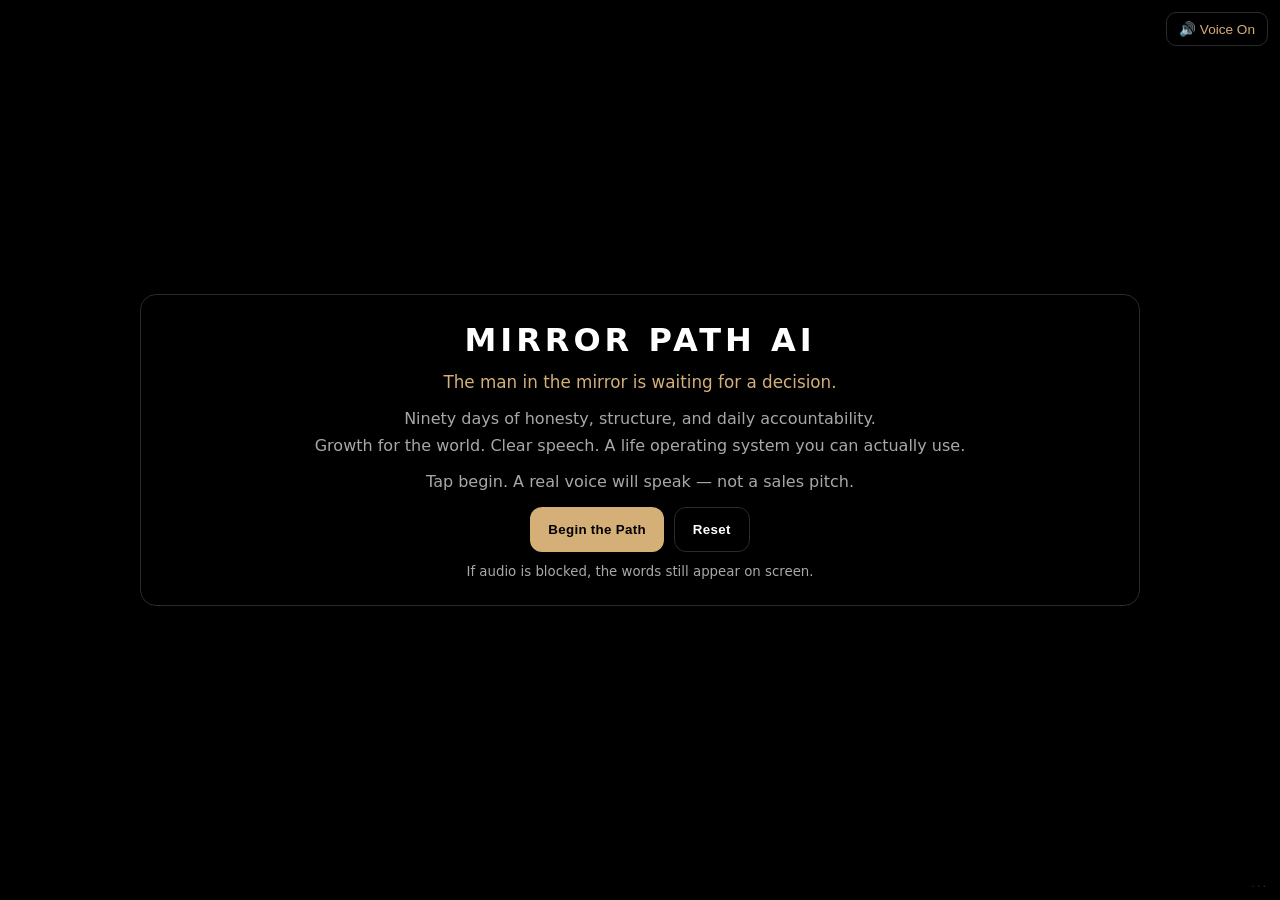
<file: index.html>
<!DOCTYPE html>
<html lang="en">
<head>
<meta charset="UTF-8" />
<title>Mirror Path AI — The Man in the Mirror</title>
<meta name="viewport" content="width=device-width, initial-scale=1.0" />
<meta name="description" content="Mirror Path AI — a 90-day path of honesty, discipline, and daily accountability. Clear speech. Real structure. Fair pricing." />
<style>
:root{
  --bg:#000; --panel:#0b0b0b; --panel2:#141414; --border:#2a2a2a;
  --text:#fff; --muted:#a8a8a8; --accent:#fff; --gold:#d4af77; --danger:#ff4d4d;
}
*{box-sizing:border-box}
body{margin:0;background:var(--bg);color:var(--text);font-family:Segoe UI,system-ui,-apple-system,Arial,sans-serif;overflow:hidden}
.hidden{display:none !important}
.screen{min-height:100vh;display:flex;align-items:center;justify-content:center;padding:24px}
.card{
  max-width:1000px;width:100%;background:rgba(0,0,0,.82);border:1px solid var(--border);
  border-radius:16px;padding:26px 22px;box-shadow:0 18px 70px rgba(0,0,0,.55)
}
h1,h2,h3{margin:0 0 10px 0}
p{margin:0 0 10px 0;color:var(--muted);line-height:1.65}
small{color:var(--muted)}
hr{border:none;border-top:1px solid var(--border);margin:16px 0}
.btn{
  appearance:none;border:none;border-radius:12px;padding:14px 18px;font-weight:900;
  letter-spacing:.3px;cursor:pointer;background:var(--accent);color:#000
}
.btn:active{transform:translateY(1px)}
.btn.secondary{background:transparent;color:var(--accent);border:1px solid var(--border)}
.btn.gold{background:var(--gold);color:#000}
.btnRow{display:flex;flex-wrap:wrap;gap:10px;margin-top:12px}
@media(max-width:560px){.btnRow .btn{width:100%}}
input,textarea,select{
  width:100%;background:#050505;border:1px solid var(--border);border-radius:12px;
  padding:11px 12px;margin:8px 0;color:var(--text);font-size:.96rem
}
textarea{background:var(--panel2);min-height:100px;resize:vertical}
.grid2{display:grid;grid-template-columns:1fr 1fr;gap:12px}
@media(max-width:780px){.grid2{grid-template-columns:1fr}}
.notice{
  background:rgba(255,255,255,0.04);border:1px solid var(--border);border-radius:14px;
  padding:14px;color:var(--muted);white-space:pre-line;line-height:1.7
}
.badge{
  display:inline-block;border-radius:999px;border:1px solid var(--border);
  padding:6px 10px;font-size:.85rem;color:var(--muted)
}
.danger{color:var(--danger);font-weight:900}
.gold{color:var(--gold)}
#introText{margin-top:14px;white-space:pre-line;min-height:240px;font-size:1.08rem;line-height:1.75}
.q-block{margin:18px 0;padding-bottom:8px;border-bottom:1px solid rgba(255,255,255,.06)}
.q-label{font-weight:800;color:var(--text);margin-bottom:4px}
.q-help{font-size:.9rem;color:var(--muted);margin-bottom:6px;line-height:1.5}
.tier-grid{display:grid;grid-template-columns:repeat(3,1fr);gap:12px;margin-top:14px}
@media(max-width:900px){.tier-grid{grid-template-columns:1fr}}
.tier{
  border:1px solid var(--border);border-radius:14px;padding:16px;background:rgba(255,255,255,.02)
}
.tier.featured{border-color:var(--gold);box-shadow:0 0 0 1px rgba(212,175,119,.25)}
.tier h3{color:var(--text)}
.tier .price{font-size:1.6rem;font-weight:900;color:var(--gold);margin:8px 0}
.tier ul{margin:8px 0 0 18px;color:var(--muted);padding:0;font-size:.9rem;line-height:1.5}
#mainApp{display:flex;height:100vh;overflow:hidden}
nav{
  width:270px;height:100vh;position:fixed;padding:22px 16px;border-right:1px solid var(--border);
  background:rgba(0,0,0,.88);backdrop-filter:blur(10px);overflow:auto
}
.logo{font-weight:900;letter-spacing:3px;text-transform:uppercase;margin-bottom:8px;font-size:1.02rem}
.logo-sub{font-size:.75rem;color:var(--muted);margin-bottom:16px;line-height:1.4}
nav ul{list-style:none;margin:0;padding:0}
nav li{
  padding:11px 10px;border-radius:12px;cursor:pointer;color:var(--muted);transition:.2s;font-size:.95rem
}
nav li:hover{background:rgba(255,255,255,0.04);color:var(--text)}
nav li.active{background:rgba(255,255,255,0.08);color:var(--text)}
nav .group{font-size:.7rem;letter-spacing:1.5px;text-transform:uppercase;color:#555;margin:14px 4px 6px}
main{margin-left:270px;width:calc(100% - 270px);height:100vh;overflow:auto;padding:22px 18px}
.section{display:none;max-width:1050px;margin:0 auto}
.section.active{display:block}
.panel{
  background:rgba(0,0,0,.6);border:1px solid var(--border);border-radius:16px;padding:18px
}
.quote{font-style:italic;color:var(--muted);margin:10px 0}
.path-grid{display:grid;grid-template-columns:repeat(10,1fr);gap:7px;margin-top:14px}
@media(max-width:900px){.path-grid{grid-template-columns:repeat(7,1fr)}}
@media(max-width:520px){.path-grid{grid-template-columns:repeat(5,1fr)}}
.day{
  aspect-ratio:1;border-radius:10px;border:1px solid var(--border);display:flex;align-items:center;
  justify-content:center;cursor:pointer;font-size:.8rem;background:rgba(255,255,255,0.02)
}
.day.done{background:var(--accent);color:#000;border-color:var(--accent)}
.path-cards{display:grid;grid-template-columns:repeat(2,1fr);gap:12px}
@media(max-width:780px){.path-cards{grid-template-columns:1fr}}
.path-card{border:1px solid var(--border);border-radius:14px;padding:16px;background:rgba(255,255,255,.03);cursor:pointer}
.path-card:hover{border-color:#555}
.path-card h3{margin:0 0 6px;color:var(--gold)}
.modalBack{
  position:fixed;inset:0;background:rgba(0,0,0,.78);display:flex;align-items:center;justify-content:center;
  padding:18px;z-index:50;overflow:auto
}
.modal{
  max-width:920px;width:100%;background:#050505;border-radius:16px;border:1px solid var(--border);
  padding:20px;max-height:85vh;overflow:auto
}
.modal p{white-space:pre-line}
.apex-badge{
  display:none;margin-top:12px;font-size:.72rem;letter-spacing:1.5px;text-transform:uppercase;
  color:var(--muted);border:1px solid var(--border);border-radius:8px;padding:6px 8px;cursor:pointer;text-align:center
}
.apex-badge.visible{display:block}
.apex-badge:hover,.apex-badge.active{color:var(--text);border-color:#555}
.apex-row{
  display:grid;grid-template-columns:1fr auto;gap:10px;align-items:start;padding:12px;
  border:1px solid var(--border);border-radius:12px;margin-bottom:8px;background:rgba(255,255,255,0.02)
}
.apex-meta{font-size:.85rem;color:var(--muted)}
.apex-tabs{display:flex;flex-wrap:wrap;gap:8px;margin:12px 0}
.apex-tabs button{
  background:transparent;color:var(--muted);border:1px solid var(--border);border-radius:999px;
  padding:8px 12px;cursor:pointer;font-weight:700;font-size:.85rem
}
.apex-tabs button.active{background:var(--accent);color:#000;border-color:var(--accent)}
.apex-panel{display:none}
.apex-panel.active{display:block}
.owner-hint{position:fixed;bottom:10px;right:12px;font-size:.7rem;color:#333;cursor:pointer;z-index:40;letter-spacing:2px}
.owner-hint:hover{color:#666}
.voice-bar{
  position:fixed;top:12px;right:12px;z-index:60;display:flex;gap:8px;align-items:center
}
.voice-bar button{
  background:rgba(0,0,0,.7);color:var(--gold);border:1px solid var(--border);border-radius:10px;
  padding:8px 12px;cursor:pointer;font-size:.85rem
}
@media(max-width:780px){
  #mainApp{flex-direction:column;height:100vh}
  nav{position:relative;width:100%;height:auto;border-right:none;border-bottom:1px solid var(--border)}
  main{margin-left:0;width:100%;height:calc(100vh - 120px)}
}
</style>
</head>
<body>

<div class="voice-bar">
  <button type="button" id="muteBtn" onclick="toggleMute()" title="Voice">🔊 Voice On</button>
</div>

<!-- HERO -->
<div id="hero" class="screen">
  <div class="card" style="text-align:center;">
    <h1 style="letter-spacing:4px;text-transform:uppercase;">Mirror Path AI</h1>
    <p class="gold" style="font-size:1.05rem;margin-top:8px;">The man in the mirror is waiting for a decision.</p>
    <p>Ninety days of honesty, structure, and daily accountability.<br>
    Growth for the world. Clear speech. A life operating system you can actually use.</p>
    <p>Tap begin. A real voice will speak — not a sales pitch.</p>
    <div class="btnRow" style="justify-content:center;">
      <button class="btn gold" id="beginBtn">Begin the Path</button>
      <button class="btn secondary" id="resetBtn">Reset</button>
    </div>
    <small style="display:block;margin-top:12px;">If audio is blocked, the words still appear on screen.</small>
  </div>
</div>

<!-- INTRO -->
<div id="intro" class="screen hidden">
  <div class="card">
    <div style="display:flex;justify-content:space-between;align-items:center;gap:10px;flex-wrap:wrap;">
      <h2 style="margin:0;">The Opening Word</h2>
      <span class="badge" id="stageBadge">Stage: Intro</span>
    </div>
    <p>Listen first. This is the foundation — said plain so anyone can understand.</p>
    <div id="introText" class="notice" style="min-height:260px;"></div>
    <div class="btnRow">
      <button class="btn secondary" onclick="replayIntro()">Replay Voice</button>
      <button class="btn secondary" onclick="skipIntro()">Skip to Questions</button>
      <button class="btn" id="introContinueBtn" onclick="finishIntro()">Continue</button>
    </div>
  </div>
</div>

<!-- QUESTIONS -->
<div id="questions" class="screen hidden">
  <div class="card">
    <div style="display:flex;justify-content:space-between;align-items:center;gap:10px;flex-wrap:wrap;">
      <h2 style="margin:0;">Look in the Mirror</h2>
      <span class="badge">Stage: Questions</span>
    </div>
    <p>Each question is explained. Answer like you would if no one else would ever read it — because the system is built from your truth, not your performance.</p>
    <hr>

    <div class="q-block">
      <div class="q-label">1. Your name</div>
      <div class="q-help">What should the Mirror call you? First name is enough. This is how your daily speeches will address you.</div>
      <input id="name" placeholder="Example: Dustin">
    </div>

    <div class="q-block">
      <div class="q-label">2. Who are you right now — honestly?</div>
      <div class="q-help">Not your resume. Not who you pretend to be on social media. The plain truth of your current season — strengths, mess, and all. Example: “I’m a hard worker who keeps restarting and never finishing.”</div>
      <textarea id="q_now" placeholder="Write the honest version of who you are today..."></textarea>
    </div>

    <div class="q-block">
      <div class="q-label">3. Who must you become in the next 90 days?</div>
      <div class="q-help">This is your “better self” — the polished, disciplined man or woman you are building. Be specific. Example: “A man who wakes on time, keeps his word, trains his body, and leads his house with calm strength.”</div>
      <textarea id="q_want" placeholder="Describe the person you are deciding to become..."></textarea>
    </div>

    <div class="q-block">
      <div class="q-label">4. What has stopped you until now?</div>
      <div class="q-help">Name the real blocker — fear, comfort, chaos, addiction to distraction, no plan, wrong friends, no accountability. If you won’t name it, it will keep running your life.</div>
      <textarea id="q_why" placeholder="What has kept the old version in charge?"></textarea>
    </div>

    <div class="q-block">
      <div class="q-label">5. What is your current life costing you?</div>
      <div class="q-help">Cost can be money, health, respect, peace, family trust, or years. We need the price of staying the same so change feels worth it.</div>
      <textarea id="q_cost" placeholder="What do you keep losing by drifting?"></textarea>
    </div>

    <div class="q-block">
      <div class="q-label">6. One habit to build. One habit to break.</div>
      <div class="q-help">Keep it small and daily. One build + one break beats ten vague goals. Example: “Build: morning journal. Break: late-night scrolling.”</div>
      <textarea id="q_focus" placeholder="Build: ___   Break: ___"></textarea>
    </div>

    <div class="q-block">
      <div class="q-label">7. Readiness (1–10)</div>
      <div class="q-help">1 = curious only. 10 = I will do the work even when I don’t feel like it. Be honest — the system adjusts tone to your readiness.</div>
      <input id="q_ready" type="number" min="1" max="10" placeholder="1–10">
    </div>

    <div class="q-block">
      <div class="q-label">8. Which path matters most right now?</div>
      <div class="q-help">Your Life OS will open around this path first. You can use all paths later.</div>
      <select id="q_path">
        <option value="discipline">Discipline & Focus — structure, habits, finishing</option>
        <option value="body">Body & Health — training, sleep, fuel</option>
        <option value="mind">Mind & Wisdom — learning, journal, clarity</option>
        <option value="faith">Faith & Character — integrity, prayer, purpose</option>
        <option value="recovery">Recovery & Reset — clean breaks, accountability</option>
        <option value="family">Family & Leadership — home, presence, example</option>
      </select>
    </div>

    <div class="btnRow">
      <button class="btn secondary" onclick="resetAll()">Reset</button>
      <button class="btn gold" onclick="saveQuestions()">Build My Mirror Speech</button>
    </div>
  </div>
</div>

<!-- PERSONAL SPEECH -->
<div id="personal" class="screen hidden">
  <div class="card">
    <div style="display:flex;justify-content:space-between;align-items:center;gap:10px;flex-wrap:wrap;">
      <h2 style="margin:0;">Your Mirror Speaks</h2>
      <span class="badge">Stage: Tailored Word</span>
    </div>
    <p>This speech was built from your answers. This is the polished voice of the person you said you must become.</p>
    <div id="personalSpeech" class="notice" style="min-height:220px;"></div>
    <div class="btnRow">
      <button class="btn secondary" onclick="replayPersonal()">Replay Voice</button>
      <button class="btn secondary" onclick="showQuestions()">Edit Answers</button>
      <button class="btn gold" onclick="goToTiers()">Continue to Access</button>
    </div>
  </div>
</div>

<!-- TIERS / STRIPE -->
<div id="tiers" class="screen hidden">
  <div class="card">
    <h2>Choose Your Access</h2>
    <p>Fair pricing. No gimmicks. The $1 seal proves intent. The Path unlocks your full Life OS dashboard — journal, paths, 90-day map — without owner/admin tools.</p>

    <div class="tier-grid">
      <div class="tier">
        <h3>Seal of Intent</h3>
        <div class="price">$1</div>
        <p>One-time. Prove the decision is real.</p>
        <ul>
          <li>90-day contract</li>
          <li>Today journal (morning + evening)</li>
          <li>Path grid</li>
          <li>Your personalized speech saved</li>
        </ul>
        <div class="btnRow">
          <a class="btn" id="stripeSeal" target="_blank" rel="noopener" href="#">Pay $1 Seal</a>
          <button class="btn secondary" onclick="confirmPaid('seal')">I paid $1</button>
        </div>
      </div>

      <div class="tier featured">
        <h3>Mirror Path</h3>
        <div class="price">$9<span style="font-size:.9rem;color:var(--muted)">/mo</span></div>
        <p>Full Life OS for daily builders. Fair and light.</p>
        <ul>
          <li>Everything in Seal</li>
          <li>All Path rooms (Body, Mind, Faith, Recovery, Family)</li>
          <li>AI-style daily brief from your answers</li>
          <li>Quest map + weekly review</li>
        </ul>
        <div class="btnRow">
          <a class="btn gold" id="stripePath" target="_blank" rel="noopener" href="#">Start $9/mo</a>
          <button class="btn secondary" onclick="confirmPaid('path')">I subscribed</button>
        </div>
      </div>

      <div class="tier">
        <h3>Forge</h3>
        <div class="price">$19<span style="font-size:.9rem;color:var(--muted)">/mo</span></div>
        <p>For those who want maximum structure and voice.</p>
        <ul>
          <li>Everything in Path</li>
          <li>Deeper voice briefs (morning + night)</li>
          <li>Priority path coaching prompts</li>
          <li>Export your year of journals</li>
        </ul>
        <div class="btnRow">
          <a class="btn" id="stripeForge" target="_blank" rel="noopener" href="#">Start $19/mo</a>
          <button class="btn secondary" onclick="confirmPaid('forge')">I subscribed</button>
        </div>
      </div>
    </div>

    <div class="notice" style="margin-top:16px;">
      After Stripe, return to this site. If the page doesn’t unlock automatically, tap “I paid” on your tier.
      Success return URL to set in Stripe: <b>https://mirrorpathai.com/?paid=1</b>
    </div>
    <div class="btnRow">
      <button class="btn secondary" onclick="showPersonal()">Back to Speech</button>
    </div>
  </div>
</div>

<!-- CONTRACT (after pay or with seal) -->
<div id="contract" class="screen hidden">
  <div class="card">
    <div style="display:flex;justify-content:space-between;align-items:center;gap:10px;flex-wrap:wrap;">
      <div>
        <h2 style="margin:0;">The 90-Day Contract</h2>
        <p>Not a loophole. A promise with your name on it.</p>
      </div>
      <span class="badge" id="contractStatus">Status: Not Signed</span>
    </div>
    <div class="notice" style="margin-top:10px;">
      You are putting your name on a standard. Comfort can leave. Change stays.
    </div>
    <hr>
    <div class="grid2">
      <div>
        <small>Definite Purpose (one clear sentence)</small>
        <input id="c_purpose" placeholder="I will become disciplined and rebuild my life with purpose.">
      </div>
      <div>
        <small>Primary Target by Day 90</small>
        <input id="c_target" placeholder="90 days of executed discipline, journal, and finished work.">
      </div>
    </div>
    <small>Non-negotiable daily actions</small>
    <textarea id="c_actions" placeholder="Fixed wake time, training, reading, journal, no drift."></textarea>
    <div class="grid2">
      <div>
        <small>What you refuse to do anymore</small>
        <input id="c_refuse" placeholder="Drift, blame, lying to yourself, hiding.">
      </div>
      <div>
        <small>Consequence if you break this contract</small>
        <input id="c_consequence" placeholder="Restart Day 1 and write the honest reason.">
      </div>
    </div>
    <small>Signature (full name)</small>
    <input id="c_signature" placeholder="Type your full name to sign.">
    <label style="display:flex;align-items:center;gap:10px;margin-top:8px;">
      <input id="c_ack" type="checkbox" style="width:auto;margin:0;">
      <small>I understand this is a real commitment to myself and my path.</small>
    </label>
    <div class="btnRow">
      <button class="btn secondary" onclick="showTiers()">Back</button>
      <button class="btn gold" onclick="signContract()">Sign & Enter Dashboard</button>
    </div>
  </div>
</div>

<!-- MAIN APP / LIFE OS DASHBOARD -->
<div id="mainApp" class="hidden">
  <nav>
    <div class="logo" id="logoTap">Mirror Path</div>
    <div class="logo-sub" id="navUserLine">Your Life OS</div>
    <div class="group">Home</div>
    <ul>
      <li class="active" data-section="dashboard" onclick="showSection('dashboard', event)">Dashboard</li>
      <li data-section="today" onclick="showSection('today', event)">Today · Journal</li>
      <li data-section="brief" onclick="showSection('brief', event)">Daily Brief</li>
    </ul>
    <div class="group">Paths</div>
    <ul>
      <li data-section="paths" onclick="showSection('paths', event)">All Paths</li>
      <li data-section="pathwork" onclick="showSection('pathwork', event)">Active Path Work</li>
      <li data-section="map90" onclick="showSection('map90', event)">90-Day Map</li>
    </ul>
    <div class="group">Identity</div>
    <ul>
      <li data-section="profile" onclick="showSection('profile', event)">Contract & Blueprint</li>
      <li data-section="speechroom" onclick="showSection('speechroom', event)">Mirror Speech</li>
    </ul>
    <div id="apexNavBadge" class="apex-badge" onclick="showSection('apex', event); markApexNavActive();">Apex · My Use</div>
  </nav>

  <main>
    <!-- DASHBOARD -->
    <div id="dashboard" class="section active">
      <div class="panel">
        <h1 id="dashHello">Welcome</h1>
        <p id="dashSub">Your path is live. Start with the brief, then journal.</p>
        <div class="notice" id="dashBrief" style="margin:14px 0;"></div>
        <div class="btnRow">
          <button class="btn gold" onclick="showSection('brief')">Hear Daily Brief</button>
          <button class="btn" onclick="showSection('today')">Open Journal</button>
          <button class="btn secondary" onclick="showSection('pathwork')">Work My Path</button>
        </div>
        <hr>
        <div class="path-cards" id="dashPathCards"></div>
      </div>
    </div>

    <!-- TODAY JOURNAL -->
    <div id="today" class="section">
      <div class="panel">
        <h1 id="dayHeader">Day 1 of 90</h1>
        <div id="dailyQuote" class="quote"></div>
        <h3>Morning Reflection</h3>
        <p>Read the mirror word, then write what you will build today.</p>
        <div id="morningMirror" class="notice"></div>
        <textarea id="morningIntent" placeholder="What kind of person will you be today?"></textarea>
        <textarea id="morningAction" placeholder="One discipline you will not break today"></textarea>
        <textarea id="morningGratitude" placeholder="Three things you are grateful for"></textarea>
        <div class="btnRow">
          <button class="btn" onclick="saveMorning()">Save Morning</button>
          <button class="btn secondary" onclick="speakMorning()">Play Morning Voice</button>
        </div>
        <hr>
        <h3>Evening Reflection</h3>
        <p>Face the truth. Correct tomorrow.</p>
        <textarea id="eveningTruth" placeholder="Did you live aligned with your purpose?"></textarea>
        <textarea id="eveningLesson" placeholder="What did today teach you?"></textarea>
        <textarea id="eveningCorrection" placeholder="What will you correct tomorrow?"></textarea>
        <div class="btnRow">
          <button class="btn" onclick="saveEvening()">Save Evening</button>
          <button class="btn secondary" onclick="speakEvening()">Play Evening Voice</button>
        </div>
        <div id="eveningMirror" class="notice" style="margin-top:14px;"></div>
      </div>
    </div>

    <!-- DAILY BRIEF -->
    <div id="brief" class="section">
      <div class="panel">
        <h1>Daily Brief</h1>
        <p>Spoken like your better self — firm, clear, never robotic noise.</p>
        <div id="briefText" class="notice" style="min-height:180px;"></div>
        <div class="btnRow">
          <button class="btn gold" onclick="playBrief()">Play Brief</button>
          <button class="btn secondary" onclick="rebuildBrief()">Rebuild from My Answers</button>
        </div>
      </div>
    </div>

    <!-- ALL PATHS -->
    <div id="paths" class="section">
      <div class="panel">
        <h1>Life OS Paths</h1>
        <p>Full platform paths for your growth. Owner promotion tools stay off this list.</p>
        <div class="path-cards" id="allPathCards"></div>
      </div>
    </div>

    <!-- ACTIVE PATH WORK -->
    <div id="pathwork" class="section">
      <div class="panel">
        <h1 id="pathWorkTitle">Active Path</h1>
        <p id="pathWorkHelp"></p>
        <div id="pathWorkPrompt" class="notice" style="margin:12px 0;"></div>
        <textarea id="pathWorkLog" placeholder="Write today’s path work here..."></textarea>
        <div class="btnRow">
          <button class="btn" onclick="savePathWork()">Save Path Work</button>
          <button class="btn secondary" onclick="speakPathPrompt()">Play Path Voice</button>
        </div>
        <div id="pathWorkHistory" style="margin-top:14px;"></div>
      </div>
    </div>

    <!-- 90 DAY MAP -->
    <div id="map90" class="section">
      <div class="panel">
        <h1>The 90-Day Map</h1>
        <p>Days mark complete when evening reflection is saved.</p>
        <div id="pathGrid" class="path-grid"></div>
      </div>
    </div>

    <!-- PROFILE -->
    <div id="profile" class="section">
      <div class="panel">
        <h1>Contract & Blueprint</h1>
        <pre id="profileSummary" class="notice" style="white-space:pre-wrap;"></pre>
        <div class="btnRow">
          <button class="btn secondary" onclick="resetAll()">Reset this device</button>
        </div>
      </div>
    </div>

    <!-- SPEECH ROOM -->
    <div id="speechroom" class="section">
      <div class="panel">
        <h1>Mirror Speech Room</h1>
        <p>Your opening word and tailored identity speech — replay anytime.</p>
        <h3>Opening</h3>
        <div class="notice" id="speechroomIntro"></div>
        <div class="btnRow"><button class="btn secondary" onclick="replayIntroFromApp()">Play Opening</button></div>
        <h3 style="margin-top:16px;">Your Tailored Word</h3>
        <div class="notice" id="speechroomPersonal"></div>
        <div class="btnRow"><button class="btn gold" onclick="replayPersonalFromApp()">Play My Speech</button></div>
      </div>
    </div>

    <!-- APEX -->
    <div id="apex" class="section">
      <div class="panel">
        <h1>Apex · My Use</h1>
        <p>Owner only. Leads · Opportunity · Money · Sale · Scale. Not part of the public Life OS.</p>
        <div class="apex-tabs" id="apexTabs">
          <button type="button" class="active" onclick="showApexPanel('leads', this)">Leads</button>
          <button type="button" onclick="showApexPanel('opportunities', this)">Opportunities</button>
          <button type="button" onclick="showApexPanel('money', this)">Money</button>
          <button type="button" onclick="showApexPanel('sales', this)">Sales</button>
          <button type="button" onclick="showApexPanel('scale', this)">Scale</button>
        </div>
        <div id="apex-leads" class="apex-panel active">
          <div class="grid2">
            <input id="apex_lead_name" placeholder="Lead name">
            <input id="apex_lead_source" placeholder="Source">
          </div>
          <textarea id="apex_lead_notes" placeholder="Notes"></textarea>
          <div class="btnRow"><button class="btn" onclick="apexAdd('leads')">Add Lead</button></div>
          <div id="apex_list_leads" style="margin-top:14px;"></div>
        </div>
        <div id="apex-opportunities" class="apex-panel">
          <div class="grid2">
            <input id="apex_opp_title" placeholder="Opportunity">
            <input id="apex_opp_value" type="number" placeholder="Value $">
          </div>
          <input id="apex_opp_stage" placeholder="Stage">
          <textarea id="apex_opp_notes" placeholder="Notes"></textarea>
          <div class="btnRow"><button class="btn" onclick="apexAdd('opportunities')">Add Opportunity</button></div>
          <div id="apex_list_opportunities" style="margin-top:14px;"></div>
        </div>
        <div id="apex-money" class="apex-panel">
          <div class="grid2">
            <input id="apex_money_title" placeholder="Title">
            <input id="apex_money_amount" type="number" placeholder="Amount $">
          </div>
          <input id="apex_money_type" placeholder="income / expense">
          <textarea id="apex_money_notes" placeholder="Notes"></textarea>
          <div class="btnRow"><button class="btn" onclick="apexAdd('money')">Add Money Item</button></div>
          <div id="apex_list_money" style="margin-top:14px;"></div>
        </div>
        <div id="apex-sales" class="apex-panel">
          <div class="grid2">
            <input id="apex_sale_title" placeholder="Sale">
            <input id="apex_sale_amount" type="number" placeholder="Amount $">
          </div>
          <input id="apex_sale_status" placeholder="Status">
          <textarea id="apex_sale_notes" placeholder="Notes"></textarea>
          <div class="btnRow"><button class="btn" onclick="apexAdd('sales')">Add Sale</button></div>
          <div id="apex_list_sales" style="margin-top:14px;"></div>
        </div>
        <div id="apex-scale" class="apex-panel">
          <input id="apex_scale_title" placeholder="Scale move">
          <input id="apex_scale_status" placeholder="Status">
          <textarea id="apex_scale_notes" placeholder="Plan"></textarea>
          <div class="btnRow"><button class="btn" onclick="apexAdd('scale')">Add Scale Item</button></div>
          <div id="apex_list_scale" style="margin-top:14px;"></div>
        </div>
        <div class="btnRow" style="margin-top:18px;">
          <button class="btn secondary" onclick="apexLock()">Lock Apex</button>
          <button class="btn secondary" onclick="apexExport()">Export JSON</button>
        </div>
      </div>
    </div>
  </main>
</div>

<div class="owner-hint" id="ownerHint" title="Owner">...</div>

<div id="apexGate" class="modalBack hidden">
  <div class="modal">
    <h2>Apex · Owner Unlock</h2>
    <p>Leads, opportunity, money, sale, scale — owner only.</p>
    <input id="apexPinInput" type="password" placeholder="Owner PIN">
    <div class="btnRow">
      <button class="btn" onclick="apexTryUnlock()">Unlock</button>
      <button class="btn secondary" onclick="closeApexGate()">Cancel</button>
    </div>
    <p id="apexGateMsg" class="danger" style="margin-top:10px;"></p>
  </div>
</div>

<div id="paidModal" class="modalBack hidden">
  <div class="modal">
    <h2>You’re in.</h2>
    <p id="paidSpeech"></p>
    <div class="btnRow">
      <button class="btn gold" onclick="enterContractOrApp()">Continue</button>
      <button class="btn secondary" onclick="closePaidModal()">Close</button>
    </div>
  </div>
</div>

<script>
/* =========================
   CONFIG — cheap & clear
   Paste real Stripe Payment Links when ready.
   Seal uses your existing $1 link.
========================= */
const STRIPE = {
  seal:  "https://buy.stripe.com/bJebJ1dTlfnvdCn4aZbV600", // $1 existing
  path:  "https://buy.stripe.com/bJebJ1dTlfnvdCn4aZbV600", // TODO: replace with $9/mo Payment Link
  forge: "https://buy.stripe.com/bJebJ1dTlfnvdCn4aZbV600"  // TODO: replace with $19/mo Payment Link
};
const STORAGE_KEY = "mirrorpath_ai_v3";
const APEX_PIN = "apexpath";
const APEX_STORAGE_KEY = "mirrorpath_apex_v1";
const APEX_SESSION_KEY = "mirrorpath_apex_unlocked";

const PATHS = {
  discipline: {
    title: "Discipline & Focus",
    blurb: "Structure, habits, finishing what you start.",
    prompt: "Where will you refuse to drift today — and what finished work proves it?"
  },
  body: {
    title: "Body & Health",
    blurb: "Training, sleep, fuel, recovery.",
    prompt: "What will you do for your body today that the weak version would skip?"
  },
  mind: {
    title: "Mind & Wisdom",
    blurb: "Learning, journal, clear thinking.",
    prompt: "What idea will you feed your mind today — and what noise will you cut?"
  },
  faith: {
    title: "Faith & Character",
    blurb: "Integrity, prayer, purpose larger than self.",
    prompt: "How will you act with integrity today when no one is watching?"
  },
  recovery: {
    title: "Recovery & Reset",
    blurb: "Clean breaks, honest accountability.",
    prompt: "What trigger will you refuse today, and who holds you to it?"
  },
  family: {
    title: "Family & Leadership",
    blurb: "Presence, example, calm strength at home.",
    prompt: "How will the people closest to you feel your leadership today?"
  }
};

const $ = id => document.getElementById(id);
const val = id => (($(id)?.value || "").trim());

function getState(){
  try{ const raw = localStorage.getItem(STORAGE_KEY); return raw ? JSON.parse(raw) : null; }
  catch(e){ return null; }
}
function setState(st){ localStorage.setItem(STORAGE_KEY, JSON.stringify(st)); }
function resetAll(){
  localStorage.removeItem(STORAGE_KEY);
  window.location.href = window.location.pathname;
}

/* =========================
   NARRATOR — strong, polished, human
   Free browser voice; paced like a man who means it.
========================= */
let MIRROR_VOICE = null;
let VOICE_MUTED = false;
let speakToken = 0;

function loadMirrorVoice(){
  const voices = window.speechSynthesis.getVoices() || [];
  if(!voices.length) return;
  const prefer = [
    /microsoft (guy|david|mark|james|ryan)/i,
    /google us english/i,
    /daniel/i,
    /alex/i,
    /david/i,
    /george/i,
    /male/i
  ];
  for(const re of prefer){
    const hit = voices.find(v => re.test(v.name) && (!v.lang || v.lang.startsWith("en")));
    if(hit){ MIRROR_VOICE = hit; return; }
  }
  MIRROR_VOICE =
    voices.find(v => v.lang && v.lang.startsWith("en-US")) ||
    voices.find(v => v.lang && v.lang.startsWith("en")) ||
    voices[0];
}
window.speechSynthesis.onvoiceschanged = loadMirrorVoice;
loadMirrorVoice();

function toggleMute(){
  VOICE_MUTED = !VOICE_MUTED;
  if(VOICE_MUTED) window.speechSynthesis.cancel();
  $("muteBtn").textContent = VOICE_MUTED ? "🔇 Voice Off" : "🔊 Voice On";
}

/** Split into breath-sized lines for clear dictation */
function chunkSpeech(text){
  return String(text || "")
    .replace(/\s+/g, " ")
    .split(/(?<=[.!?])\s+/)
    .map(s => s.trim())
    .filter(Boolean);
}

/**
 * Speak like a polished man of power:
 * slightly slow, steady pitch, pause between sentences.
 */
function speak(text, opts = {}){
  try{
    if(VOICE_MUTED || !text) return Promise.resolve();
    if(!MIRROR_VOICE) loadMirrorVoice();
    window.speechSynthesis.cancel();
    const myToken = ++speakToken;
    const parts = chunkSpeech(text);
    const rate = opts.rate ?? 0.88;
    const pitch = opts.pitch ?? 0.92;
    let i = 0;

    return new Promise(resolve => {
      function next(){
        if(myToken !== speakToken){ resolve(); return; }
        if(i >= parts.length){ resolve(); return; }
        const u = new SpeechSynthesisUtterance(parts[i++]);
        if(MIRROR_VOICE) u.voice = MIRROR_VOICE;
        u.rate = rate;
        u.pitch = pitch;
        u.volume = 1;
        u.onend = () => setTimeout(next, opts.pauseMs ?? 320);
        u.onerror = () => setTimeout(next, 100);
        window.speechSynthesis.speak(u);
      }
      next();
    });
  }catch(e){ return Promise.resolve(); }
}

/* =========================
   INTRO — plain theology anyone can understand
   Core idea: you were made for more; free will + daily choices
   write the man in the mirror; purpose + discipline close the gap.
========================= */
const introLines = [
  "Sit down for a moment. Let the noise fall away.",
  "You already know there is a better version of you. Stronger. Clearer. More disciplined. At peace with himself.",
  "That better version is not a fantasy. In the oldest wisdom of faith and character, it is called design — you were made with purpose, not by accident.",
  "Here is the plain truth: between who you are and who you could be, there is only one bridge — the choices you make when no one is watching.",
  "Every habit you allow, every excuse you repeat, every promise you break to yourself becomes your character. The mirror does not argue. It only reports.",
  "Some people call this theology. Some call it success philosophy. Mirror Path calls it responsibility. You were given a will. You can waste it, or you can aim it.",
  "Napoleon Hill taught that a definite purpose, held with burning desire, is the starting point of all achievement. Scripture and wise teachers agree on the same bone: a double-minded life stays unstable.",
  "So we keep it simple. One clear aim. Daily honesty. Small disciplines kept. A contract with yourself that you will not treat like a joke.",
  "For ninety days, this path will ask you to face the man in the mirror every morning and every night. Not to shame you. To train you.",
  "You will name who you are, who you must become, what has stopped you, and what staying the same is costing you. Then you will act.",
  "There is no magic button. There is only a strong, polished standard — the voice of your better self — calling you forward without drama and without softness that lies.",
  "If you want entertainment, leave. If you want a life operating system built on truth, stay.",
  "When I finish, you will answer clear questions. Then I will speak back to you as the man you said you must become. Then you will choose access, sign your contract, and begin the work.",
  "Breathe. Stand up inside. Let us begin."
];

let introIndex = 0;
let introTyping = false;

function showOnly(id){
  ["hero","intro","questions","personal","tiers","contract","mainApp"].forEach(x => $(x)?.classList.add("hidden"));
  $(id)?.classList.remove("hidden");
  document.body.style.overflow = (id === "mainApp") ? "hidden" : "auto";
}

function startIntro(){
  showOnly("intro");
  $("stageBadge").textContent = "Stage: Intro";
  $("introText").textContent = "";
  introIndex = 0;
  introTyping = true;
  speak(introLines.join(" "));
  typeIntro();
}

function typeIntro(){
  if(!introTyping) return;
  if(introIndex >= introLines.length){
    introTyping = false;
    const st = getState() || {};
    st.stage = "questions";
    st.started = st.started || new Date().toISOString();
    setState(st);
    return;
  }
  const line = introLines[introIndex];
  const el = $("introText");
  let i = 0;
  function step(){
    if(!introTyping) return;
    if(i < line.length){
      el.textContent += line[i++];
      setTimeout(step, 18);
    }else{
      el.textContent += "\n\n";
      introIndex++;
      setTimeout(typeIntro, 420);
    }
  }
  step();
}

function replayIntro(){
  $("introText").textContent = introLines.join("\n\n");
  speak(introLines.join(" "));
}

function skipIntro(){
  introTyping = false;
  window.speechSynthesis.cancel();
  const st = getState() || {};
  st.stage = "questions";
  st.started = st.started || new Date().toISOString();
  setState(st);
  showQuestions();
}

function finishIntro(){
  introTyping = false;
  window.speechSynthesis.cancel();
  const st = getState() || {};
  st.stage = "questions";
  st.started = st.started || new Date().toISOString();
  setState(st);
  showQuestions();
}

/* =========================
   QUESTIONS + TAILORED SPEECH
========================= */
function showQuestions(){
  showOnly("questions");
  const st = getState() || {};
  $("name").value = st.name || "";
  $("q_now").value = st.q_now || "";
  $("q_want").value = st.q_want || "";
  $("q_why").value = st.q_why || "";
  $("q_cost").value = st.q_cost || "";
  $("q_focus").value = st.q_focus || "";
  $("q_ready").value = st.q_ready || "";
  $("q_path").value = st.q_path || "discipline";
}

function saveQuestions(){
  const name = val("name");
  const q_now = val("q_now");
  const q_want = val("q_want");
  const q_why = val("q_why");
  const q_cost = val("q_cost");
  const q_focus = val("q_focus");
  const q_ready = val("q_ready");
  const q_path = val("q_path") || "discipline";

  if(!name || !q_now || !q_want || !q_why || !q_cost || !q_focus || !q_ready){
    alert("Finish every question. Incomplete honesty builds a weak system.");
    speak("Stop. Finish every question. Incomplete honesty builds a weak system.");
    return;
  }

  const st = getState() || {};
  Object.assign(st, { name, q_now, q_want, q_why, q_cost, q_focus, q_ready, q_path, stage: "personal" });
  st.started = st.started || new Date().toISOString();
  st.personalSpeech = buildPersonalSpeech(st);
  st.dailyBrief = buildDailyBrief(st);
  setState(st);
  showPersonal();
}

function pathTitle(key){ return (PATHS[key] || PATHS.discipline).title; }

/** Charismatic mini-novel monologue: polished better self */
function buildPersonalSpeech(st){
  const name = st.name || "Brother";
  const ready = Number(st.q_ready || 5);
  const path = pathTitle(st.q_path);
  const heat = ready >= 8
    ? "You marked yourself ready. Good. Readiness without action is still a lie — so we move."
    : ready >= 5
      ? "You are willing, not fully on fire. That is fine. Flame grows when fuel is daily, not dramatic."
      : "You admitted low readiness. Honesty is strength. We will not fake intensity. We will build it.";

  return `${name}.

Look at me. Not the weak story. Not the excuse archive. Me — the polished standard you said you must become.

You told the truth about who you are right now:
"${st.q_now}"

I heard you. I do not flinch. I do not flatter. I take that raw material and forge it.

You named who I am — who you are becoming in ninety days:
"${st.q_want}"

That is not poetry. That is a contract in human form. From this moment, every morning I will ask if your actions matched that sentence.

You said what has stopped you:
"${st.q_why}"

We do not negotiate with that enemy. We schedule against it. We starve it. We replace it with structure.

You admitted the cost of staying the same:
"${st.q_cost}"

Good. Pain remembered becomes fuel. Waste that cost and you pay twice — once for the past, again for cowardice.

Your one build and one break:
"${st.q_focus}"

Simple. Daily. Non-negotiable. Complexity is how mediocre men hide.

Your first Path is ${path}. That is where we train this season. Journal is the record. The ninety-day map is the battlefield. The brief is my voice in your ear when feelings try to run the day.

${heat}

I am not a robot reading a script. I am the man you asked for — clear diction, steady power, no apology for standards.

When you enter the dashboard, you do not browse for entertainment. You work: brief, journal, path work, map. That is the Life Operating System.

Stand up inside, ${name}. The mirror is open. The path is under your feet.

Now choose access. Then sign your name. Then begin Day One.`;
}

function buildDailyBrief(st){
  const name = st.name || "You";
  const path = PATHS[st.q_path] || PATHS.discipline;
  const day = dayNumber(st);
  return `${name}. Day ${day} of ninety.

Purpose: ${st.contract?.purpose || st.q_want || "become the better self you named"}.

Primary path today: ${path.title}. ${path.prompt}

Habit focus: ${st.q_focus || "one build, one break"}.

Blocker to refuse: ${st.q_why || "the old pattern"}.

Morning: decide who you are. Midday: keep the standard when it is inconvenient. Evening: tell the truth and correct.

No drama. No delay. Execute.`;
}

function showPersonal(){
  showOnly("personal");
  const st = getState() || {};
  const speech = st.personalSpeech || buildPersonalSpeech(st);
  $("personalSpeech").textContent = speech;
  speak(speech);
}

function replayPersonal(){
  const st = getState() || {};
  const speech = st.personalSpeech || buildPersonalSpeech(st);
  $("personalSpeech").textContent = speech;
  speak(speech);
}

function goToTiers(){
  window.speechSynthesis.cancel();
  const st = getState() || {};
  st.stage = "tiers";
  setState(st);
  showTiers();
}

function showTiers(){
  showOnly("tiers");
  $("stripeSeal").href = STRIPE.seal;
  $("stripePath").href = STRIPE.path;
  $("stripeForge").href = STRIPE.forge;
}

function showTiersFromBoot(){ showTiers(); }

function confirmPaid(tier){
  const st = getState() || {};
  st.paid = true;
  st.tier = tier || "seal";
  st.paidAt = new Date().toISOString();
  st.stage = "paid";
  st.journal = st.journal || {};
  setState(st);
  showPaidModal();
}

function showPaidModal(){
  const st = getState() || {};
  const name = st.name || "You";
  const tier = st.tier || "seal";
  const speech = `${name}.

You stopped talking and moved.

Your tier: ${tier}.
Your purpose is no longer a wish — it is funded by your word.

Next you sign the ninety-day contract, then you enter the dashboard.
Journal. Paths. Map. Brief. That is the work.

I will meet you there every day.`;
  $("paidSpeech").textContent = speech;
  $("paidModal").classList.remove("hidden");
  speak(speech);
}

function closePaidModal(){ $("paidModal").classList.add("hidden"); }

function enterContractOrApp(){
  closePaidModal();
  const st = getState() || {};
  if(!st.contractSigned){
    showContract();
  }else{
    enterApp();
  }
}

/* =========================
   CONTRACT
========================= */
function showContract(){
  showOnly("contract");
  const st = getState() || {};
  const c = st.contract || {};
  $("c_purpose").value = c.purpose || st.q_want || "";
  $("c_target").value = c.target || "";
  $("c_actions").value = c.actions || st.q_focus || "";
  $("c_refuse").value = c.refuse || "";
  $("c_consequence").value = c.consequence || "";
  $("c_signature").value = c.signature || st.name || "";
  $("c_ack").checked = !!c.acknowledged;
  $("contractStatus").textContent = st.contractSigned ? "Status: Signed" : "Status: Not Signed";
}

function signContract(){
  const contract = {
    purpose: val("c_purpose"),
    target: val("c_target"),
    actions: ($("c_actions").value || "").trim(),
    refuse: val("c_refuse"),
    consequence: val("c_consequence"),
    signature: val("c_signature"),
    acknowledged: $("c_ack").checked,
    signedAt: new Date().toISOString()
  };
  if(!contract.purpose || !contract.target || !contract.actions || !contract.signature || !contract.acknowledged){
    $("contractStatus").innerHTML = '<span class="danger">Status: Incomplete</span>';
    speak("Finish the contract completely. Standards are not optional.");
    return;
  }
  const st = getState() || {};
  if(!st.paid){
    speak("Choose access first. Then sign.");
    showTiers();
    return;
  }
  st.contract = contract;
  st.contractSigned = true;
  st.stage = "app";
  st.dailyBrief = buildDailyBrief(st);
  setState(st);
  speak(`${st.name || "You"}. Contract sealed. Enter the dashboard. Begin the work.`);
  enterApp();
}

function enterApp(){
  const st = getState() || {};
  st.paid = true;
  st.stage = "app";
  st.journal = st.journal || {};
  st.pathLogs = st.pathLogs || {};
  setState(st);
  showOnly("mainApp");
  setupApp();
}

/* =========================
   DASHBOARD / LIFE OS
========================= */
function dayNumber(st){
  const start = new Date((st && st.started) || new Date().toISOString());
  const diff = Math.floor((Date.now() - start.getTime()) / 86400000) + 1;
  return Math.max(1, Math.min(90, diff));
}

const quotes = [
  "Self-discipline is the bridge between goals and accomplishment.",
  "Character is built when no one is watching.",
  "You do not become successful. You become consistent.",
  "The mirror will not lie for you — or to you.",
  "Every habit is a vote for the person you are becoming."
];

function showSection(id, ev){
  if(id === "apex" && !isApexUnlocked()){ openApexGate(); return; }
  document.querySelectorAll(".section").forEach(s => s.classList.remove("active"));
  document.querySelectorAll("nav li").forEach(li => li.classList.remove("active"));
  $("apexNavBadge")?.classList.remove("active");
  $(id)?.classList.add("active");
  if(ev && ev.currentTarget){
    if(ev.currentTarget.id === "apexNavBadge") markApexNavActive();
    else ev.currentTarget.classList.add("active");
  } else if(id === "apex") markApexNavActive();
  else {
    document.querySelectorAll("nav li").forEach(li => {
      if(li.dataset.section === id) li.classList.add("active");
    });
  }
  if(id === "dashboard") renderDashboard();
  if(id === "today") renderToday();
  if(id === "brief") renderBrief();
  if(id === "paths") renderAllPaths();
  if(id === "pathwork") renderPathWork();
  if(id === "map90") buildGridOnce(true);
  if(id === "profile") renderProfile();
  if(id === "speechroom") renderSpeechRoom();
  if(id === "apex") renderAllApex();
}

function markApexNavActive(){
  document.querySelectorAll("nav li").forEach(li => li.classList.remove("active"));
  $("apexNavBadge")?.classList.add("active");
}

function setupApp(){
  const st = getState() || {};
  st.journal = st.journal || {};
  st.pathLogs = st.pathLogs || {};
  setState(st);
  $("navUserLine").textContent = `${st.name || "Traveler"} · ${st.tier || "path"} · Day ${dayNumber(st)}`;
  renderDashboard();
  renderToday();
  renderBrief();
  renderAllPaths();
  renderPathWork();
  buildGridOnce(true);
  renderProfile();
  renderSpeechRoom();
  syncApexNav();
}

function renderDashboard(){
  const st = getState() || {};
  const name = st.name || "Traveler";
  $("dashHello").textContent = `Welcome, ${name}`;
  $("dashSub").textContent = `Day ${dayNumber(st)} of 90 · Primary path: ${pathTitle(st.q_path)} · Tier: ${st.tier || "seal"}`;
  $("dashBrief").textContent = st.dailyBrief || buildDailyBrief(st);
  const keys = Object.keys(PATHS);
  $("dashPathCards").innerHTML = keys.map(k => {
    const p = PATHS[k];
    const active = k === st.q_path;
    return `<div class="path-card" onclick="selectPath('${k}')">
      <h3>${p.title}${active ? " · Active" : ""}</h3>
      <p>${p.blurb}</p>
    </div>`;
  }).join("");
}

function selectPath(key){
  const st = getState() || {};
  st.q_path = key;
  st.dailyBrief = buildDailyBrief(st);
  setState(st);
  renderDashboard();
  renderPathWork();
  showSection("pathwork");
  speak(`Primary path set to ${PATHS[key].title}. ${PATHS[key].prompt}`);
}

function renderToday(){
  const st = getState() || {};
  const day = dayNumber(st);
  const j = (st.journal && st.journal[day]) || {};
  const yesterday = st.journal && st.journal[day - 1];
  $("dayHeader").textContent = `Day ${day} of 90`;
  $("dailyQuote").textContent = quotes[(day - 1) % quotes.length];
  const name = st.name || "You";
  const purpose = st.contract?.purpose || st.q_want || "your purpose";
  let morningMessage;
  if(yesterday && yesterday.evening){
    morningMessage = `${name}, yesterday you wrote:\n\n"${yesterday.evening.lesson || "No lesson recorded."}"\n\nToday you move one step closer to:\n${purpose}\n\nDecide who you will be. Choose one discipline. Stay grateful.`;
  }else{
    morningMessage = `${name}, this is the work.\n\nYou chose a purpose:\n${purpose}\n\nToday is not about perfection. It is about honesty and consistency.\nWrite who you will be. Choose one discipline. List gratitude.`;
  }
  $("morningMirror").textContent = morningMessage;
  $("morningIntent").value = j.morning?.intent || "";
  $("morningAction").value = j.morning?.action || "";
  $("morningGratitude").value = j.morning?.gratitude || "";
  $("eveningTruth").value = j.evening?.truth || "";
  $("eveningLesson").value = j.evening?.lesson || "";
  $("eveningCorrection").value = j.evening?.correction || "";
  $("eveningMirror").textContent = j.mirror || "";
}

function saveMorning(){
  const st = getState() || {};
  const day = dayNumber(st);
  st.journal = st.journal || {};
  st.journal[day] = st.journal[day] || {};
  st.journal[day].morning = {
    intent: $("morningIntent").value.trim(),
    action: $("morningAction").value.trim(),
    gratitude: $("morningGratitude").value.trim()
  };
  setState(st);
  speak("Morning saved. Now live it.");
}

function saveEvening(){
  const st = getState() || {};
  const day = dayNumber(st);
  st.journal = st.journal || {};
  st.journal[day] = st.journal[day] || {};
  st.journal[day].evening = {
    truth: $("eveningTruth").value.trim(),
    lesson: $("eveningLesson").value.trim(),
    correction: $("eveningCorrection").value.trim()
  };
  const name = st.name || "You";
  const lesson = st.journal[day].evening.lesson || "Write the lesson clearly tomorrow.";
  const correction = st.journal[day].evening.correction || "Stay honest and keep moving.";
  const mirrorText = `${name}, you showed up.\n\nNot perfect — honest.\n\nToday's lesson:\n${lesson}\n\nTomorrow's correction:\n${correction}\n\nYou are the pattern you build. Keep showing up.`;
  st.journal[day].mirror = mirrorText;
  setState(st);
  $("eveningMirror").textContent = mirrorText;
  buildGridOnce(true);
  speak(mirrorText);
}

function speakMorning(){ speak($("morningMirror").textContent); }
function speakEvening(){ speak($("eveningMirror").textContent || "Save evening first."); }

function renderBrief(){
  const st = getState() || {};
  const brief = st.dailyBrief || buildDailyBrief(st);
  $("briefText").textContent = brief;
}
function playBrief(){
  const st = getState() || {};
  const brief = st.dailyBrief || buildDailyBrief(st);
  $("briefText").textContent = brief;
  speak(brief);
}
function rebuildBrief(){
  const st = getState() || {};
  st.dailyBrief = buildDailyBrief(st);
  setState(st);
  renderBrief();
  speak(st.dailyBrief);
}

function renderAllPaths(){
  $("allPathCards").innerHTML = Object.keys(PATHS).map(k => {
    const p = PATHS[k];
    return `<div class="path-card" onclick="selectPath('${k}')">
      <h3>${p.title}</h3>
      <p>${p.blurb}</p>
      <small class="gold">Open path work →</small>
    </div>`;
  }).join("");
}

function renderPathWork(){
  const st = getState() || {};
  const key = st.q_path || "discipline";
  const p = PATHS[key];
  $("pathWorkTitle").textContent = p.title;
  $("pathWorkHelp").textContent = p.blurb;
  $("pathWorkPrompt").textContent = p.prompt;
  const logs = (st.pathLogs && st.pathLogs[key]) || [];
  $("pathWorkHistory").innerHTML = logs.length
    ? logs.slice(0, 8).map(l => `<div class="apex-row"><div><strong>${new Date(l.at).toLocaleString()}</strong><div class="apex-meta">${escapeHtml(l.text)}</div></div></div>`).join("")
    : `<p class="apex-meta">No path work yet. Write today.</p>`;
}

function savePathWork(){
  const st = getState() || {};
  const key = st.q_path || "discipline";
  const text = ($("pathWorkLog").value || "").trim();
  if(!text){ alert("Write something real."); return; }
  st.pathLogs = st.pathLogs || {};
  st.pathLogs[key] = st.pathLogs[key] || [];
  st.pathLogs[key].unshift({ at: new Date().toISOString(), text });
  setState(st);
  $("pathWorkLog").value = "";
  renderPathWork();
  speak("Path work saved. That is how character is recorded.");
}

function speakPathPrompt(){
  const st = getState() || {};
  const p = PATHS[st.q_path || "discipline"];
  speak(`${p.title}. ${p.prompt}`);
}

function buildGridOnce(force){
  const grid = $("pathGrid");
  if(!grid) return;
  if(grid.dataset.built === "1" && !force) return;
  grid.dataset.built = "1";
  grid.innerHTML = "";
  const st = getState() || {};
  st.journal = st.journal || {};
  for(let d = 1; d <= 90; d++){
    const box = document.createElement("div");
    box.className = "day";
    box.textContent = d;
    if(st.journal[d]?.evening) box.classList.add("done");
    box.onclick = () => {
      alert(`Day ${d}\n\nMorning:\n${st.journal[d]?.morning?.intent || "No entry."}\n\nEvening:\n${st.journal[d]?.evening?.lesson || "No entry."}`);
    };
    grid.appendChild(box);
  }
}

function renderProfile(){
  const st = getState() || {};
  const c = st.contract || {};
  const completed = Object.values(st.journal || {}).filter(j => j.evening).length;
  $("profileSummary").textContent = `Name: ${st.name || "-"}
Tier: ${st.tier || "-"}
Primary path: ${pathTitle(st.q_path)}

Who you are now:
${st.q_now || "-"}

Who you must become:
${st.q_want || "-"}

What stopped you:
${st.q_why || "-"}

Cost of sameness:
${st.q_cost || "-"}

Build / break:
${st.q_focus || "-"}

Readiness: ${st.q_ready || "-"}/10

CONTRACT
Purpose: ${c.purpose || "-"}
Target: ${c.target || "-"}
Actions: ${c.actions || "-"}
Refuse: ${c.refuse || "-"}
Consequence: ${c.consequence || "-"}
Signed: ${c.signature || "-"} @ ${c.signedAt ? new Date(c.signedAt).toLocaleString() : "-"}

Evening completions: ${completed} / 90`;
}

function renderSpeechRoom(){
  $("speechroomIntro").textContent = introLines.join("\n\n");
  const st = getState() || {};
  $("speechroomPersonal").textContent = st.personalSpeech || "Complete questions to build your speech.";
}
function replayIntroFromApp(){ speak(introLines.join(" ")); }
function replayPersonalFromApp(){
  const st = getState() || {};
  speak(st.personalSpeech || "No personal speech yet.");
}

/* =========================
   APEX (owner)
========================= */
function isApexUnlocked(){ try{ return sessionStorage.getItem(APEX_SESSION_KEY) === "1"; }catch(e){ return false; } }
function setApexUnlocked(on){
  try{ if(on) sessionStorage.setItem(APEX_SESSION_KEY,"1"); else sessionStorage.removeItem(APEX_SESSION_KEY); }catch(e){}
  syncApexNav();
}
function syncApexNav(){
  const badge = $("apexNavBadge");
  if(!badge) return;
  if(isApexUnlocked()) badge.classList.add("visible"); else badge.classList.remove("visible");
}
function openApexGate(){
  $("apexGateMsg").textContent = "";
  $("apexPinInput").value = "";
  $("apexGate").classList.remove("hidden");
  setTimeout(() => $("apexPinInput")?.focus(), 40);
}
function closeApexGate(){ $("apexGate").classList.add("hidden"); }
function apexTryUnlock(){
  if(($("apexPinInput").value || "").trim() === APEX_PIN){
    setApexUnlocked(true);
    closeApexGate();
    if(!$("mainApp").classList.contains("hidden")) showSection("apex");
  }else $("apexGateMsg").textContent = "Wrong PIN.";
}
function apexLock(){ setApexUnlocked(false); showSection("dashboard"); }
function getApex(){
  try{
    const raw = localStorage.getItem(APEX_STORAGE_KEY);
    return raw ? JSON.parse(raw) : { leads:[], opportunities:[], money:[], sales:[], scale:[] };
  }catch(e){ return { leads:[], opportunities:[], money:[], sales:[], scale:[] }; }
}
function setApex(data){ localStorage.setItem(APEX_STORAGE_KEY, JSON.stringify(data)); }
function showApexPanel(name, btn){
  document.querySelectorAll(".apex-panel").forEach(p => p.classList.remove("active"));
  document.querySelectorAll("#apexTabs button").forEach(b => b.classList.remove("active"));
  $("apex-" + name)?.classList.add("active");
  if(btn) btn.classList.add("active");
}
function apexAdd(kind){
  const data = getApex();
  const id = Date.now().toString(36);
  let item = null;
  if(kind === "leads"){
    if(!val("apex_lead_name")) return alert("Name required");
    item = { id, name: val("apex_lead_name"), source: val("apex_lead_source"), notes: val("apex_lead_notes"), created: new Date().toISOString() };
    ["apex_lead_name","apex_lead_source","apex_lead_notes"].forEach(i => $(i).value = "");
  }else if(kind === "opportunities"){
    if(!val("apex_opp_title")) return alert("Title required");
    item = { id, title: val("apex_opp_title"), value: Number($("apex_opp_value").value||0), stage: val("apex_opp_stage")||"new", notes: val("apex_opp_notes"), created: new Date().toISOString() };
    ["apex_opp_title","apex_opp_value","apex_opp_stage","apex_opp_notes"].forEach(i => $(i).value = "");
  }else if(kind === "money"){
    if(!val("apex_money_title")) return alert("Title required");
    item = { id, title: val("apex_money_title"), amount: Number($("apex_money_amount").value||0), type: val("apex_money_type")||"expense", notes: val("apex_money_notes"), created: new Date().toISOString() };
    ["apex_money_title","apex_money_amount","apex_money_type","apex_money_notes"].forEach(i => $(i).value = "");
  }else if(kind === "sales"){
    if(!val("apex_sale_title")) return alert("Title required");
    item = { id, title: val("apex_sale_title"), amount: Number($("apex_sale_amount").value||0), status: val("apex_sale_status")||"pitched", notes: val("apex_sale_notes"), created: new Date().toISOString() };
    ["apex_sale_title","apex_sale_amount","apex_sale_status","apex_sale_notes"].forEach(i => $(i).value = "");
  }else if(kind === "scale"){
    if(!val("apex_scale_title")) return alert("Title required");
    item = { id, title: val("apex_scale_title"), status: val("apex_scale_status")||"idea", notes: val("apex_scale_notes"), created: new Date().toISOString() };
    ["apex_scale_title","apex_scale_status","apex_scale_notes"].forEach(i => $(i).value = "");
  }
  if(!item) return;
  data[kind] = data[kind] || [];
  data[kind].unshift(item);
  setApex(data);
  renderApexList(kind);
}
function apexDelete(kind, id){
  const data = getApex();
  data[kind] = (data[kind]||[]).filter(x => x.id !== id);
  setApex(data);
  renderApexList(kind);
}
function renderApexList(kind){
  const el = $("apex_list_" + kind);
  if(!el) return;
  const items = getApex()[kind] || [];
  if(!items.length){ el.innerHTML = `<p class="apex-meta">No ${kind} yet.</p>`; return; }
  el.innerHTML = items.map(item => {
    const title = item.name || item.title || "Item";
    let meta = item.notes || "";
    if(kind === "leads") meta = [item.source, item.notes].filter(Boolean).join(" · ");
    if(kind === "opportunities") meta = `$${Number(item.value||0).toLocaleString()} · ${item.stage||""}`;
    if(kind === "money") meta = `${item.type} · $${Number(item.amount||0).toLocaleString()}`;
    if(kind === "sales") meta = `$${Number(item.amount||0).toLocaleString()} · ${item.status||""}`;
    if(kind === "scale") meta = item.status || "";
    return `<div class="apex-row"><div><strong>${escapeHtml(title)}</strong><div class="apex-meta">${escapeHtml(meta)}</div></div>
      <button class="btn secondary" type="button" onclick="apexDelete('${kind}','${item.id}')">Delete</button></div>`;
  }).join("");
}
function renderAllApex(){ ["leads","opportunities","money","sales","scale"].forEach(renderApexList); }
function escapeHtml(s){
  return String(s||"").replace(/&/g,"&amp;").replace(/</g,"&lt;").replace(/>/g,"&gt;").replace(/"/g,"&quot;");
}
function apexExport(){
  const blob = new Blob([JSON.stringify(getApex(), null, 2)], { type: "application/json" });
  const a = document.createElement("a");
  a.href = URL.createObjectURL(blob);
  a.download = "mirrorpath-apex.json";
  a.click();
  URL.revokeObjectURL(a.href);
}
function wireOwnerEntry(){
  $("ownerHint").onclick = () => isApexUnlocked() ? showSection("apex") : openApexGate();
  let clicks = 0, t = null;
  $("logoTap").onclick = () => {
    clicks++; clearTimeout(t); t = setTimeout(() => clicks = 0, 700);
    if(clicks >= 3){ clicks = 0; isApexUnlocked() ? showSection("apex") : openApexGate(); }
  };
  $("apexPinInput")?.addEventListener("keydown", e => { if(e.key === "Enter") apexTryUnlock(); });
  if(new URLSearchParams(location.search).get("apex") === "1") openApexGate();
  syncApexNav();
}

/* =========================
   BOOT
========================= */
function boot(){
  $("resetBtn").onclick = resetAll;
  $("beginBtn").onclick = () => {
    const s = getState() || {};
    s.stage = "intro";
    s.started = s.started || new Date().toISOString();
    setState(s);
    startIntro();
  };
  $("stripeSeal").href = STRIPE.seal;
  $("stripePath").href = STRIPE.path;
  $("stripeForge").href = STRIPE.forge;
  wireOwnerEntry();

  const params = new URLSearchParams(location.search);
  const fromStripe = params.get("paid") === "1" || location.pathname.endsWith("/start");
  if(fromStripe){
    let st = getState() || {};
    if(st.stage === "tiers" || st.contractSigned || st.name){
      st.paid = true;
      st.tier = st.tier || "seal";
      st.paidAt = new Date().toISOString();
      st.stage = st.contractSigned ? "app" : "paid";
      setState(st);
    }
    history.replaceState({}, document.title, location.pathname + (params.get("apex")==="1" ? "?apex=1" : ""));
  }

  // migrate v2 → v3 lightly
  if(!getState()){
    try{
      const old = localStorage.getItem("mirrorpath_ai_v2");
      if(old){ localStorage.setItem(STORAGE_KEY, old); }
    }catch(e){}
  }

  const st = getState();
  if(st && st.paid && st.contractSigned && st.stage === "app"){ showOnly("mainApp"); setupApp(); return; }
  if(st && st.paid && !st.contractSigned){ showContract(); return; }
  if(st && st.stage === "personal" && st.personalSpeech){ showPersonal(); return; }
  if(st && st.stage === "tiers"){ showTiers(); return; }
  if(st && st.stage === "questions"){ showOnly("hero"); $("beginBtn").onclick = showQuestions; return; }
  if(st && st.stage === "contract"){ showContract(); return; }
  showOnly("hero");
}

boot();
</script>
</body>
</html>
</file>
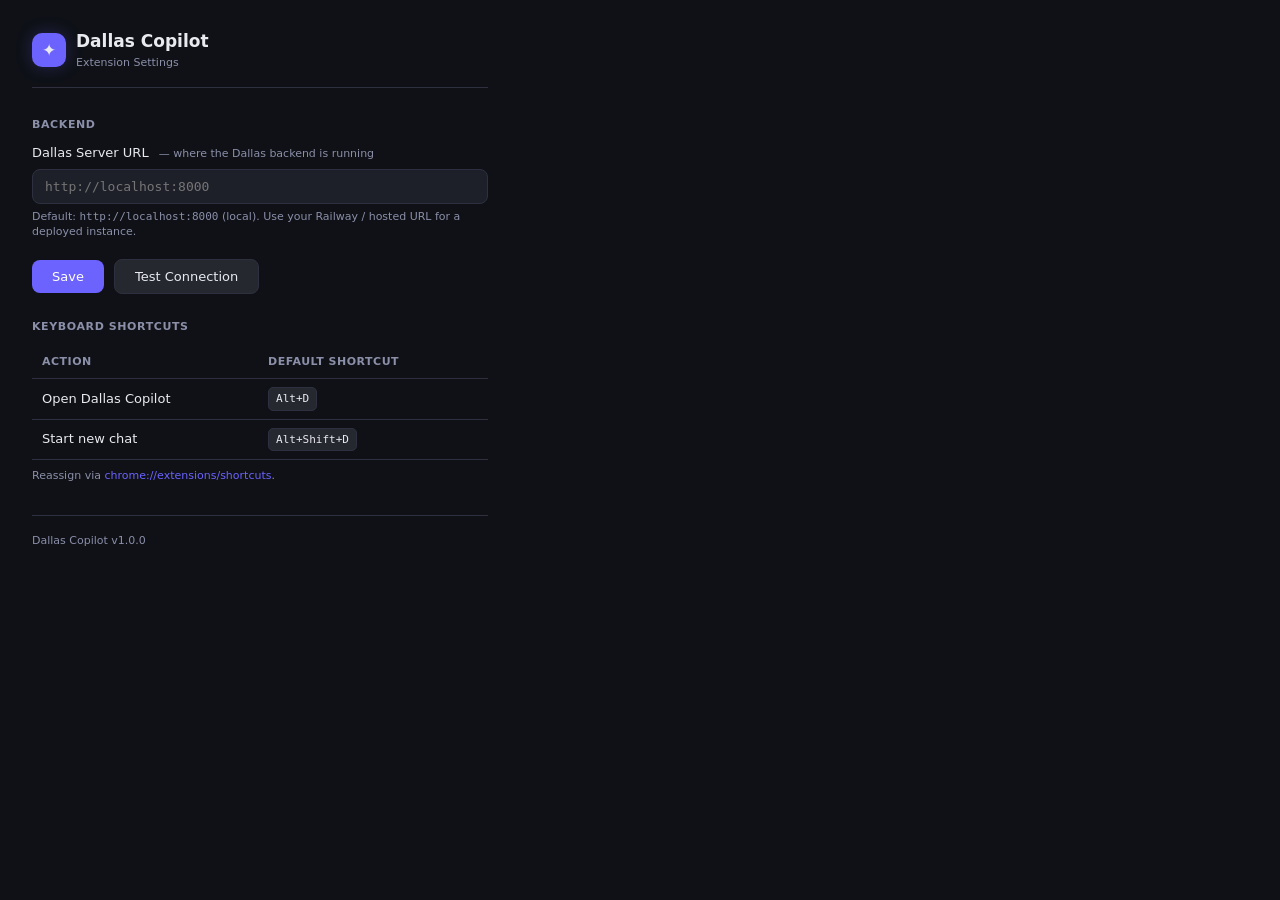
<file: chrome-extension/options.html>
<!DOCTYPE html>
<html lang="en">
<head>
  <meta charset="UTF-8" />
  <title>Dallas Copilot — Settings</title>
  <style>
    *, *::before, *::after { box-sizing: border-box; margin: 0; padding: 0; }

    :root {
      --bg:         #0f1117;
      --surface:    #1e2029;
      --surface2:   #262830;
      --border:     #2e3040;
      --text:       #e8eaf0;
      --text-muted: #8b8fa8;
      --accent:     #6c63ff;
      --success:    #34d399;
      --error:      #f87171;
      --radius:     12px;
      --radius-sm:  8px;
      --font:       -apple-system, BlinkMacSystemFont, "Segoe UI", system-ui, sans-serif;
      --mono:       "SF Mono", "Fira Code", Consolas, monospace;
    }

    body {
      background: var(--bg);
      color: var(--text);
      font-family: var(--font);
      font-size: 14px;
      line-height: 1.55;
      padding: 28px 32px 40px;
      max-width: 520px;
    }

    .header {
      display: flex;
      align-items: center;
      gap: 10px;
      margin-bottom: 28px;
      padding-bottom: 16px;
      border-bottom: 1px solid var(--border);
    }

    .logo-icon {
      width: 34px;
      height: 34px;
      background: var(--accent);
      border-radius: 10px;
      display: flex;
      align-items: center;
      justify-content: center;
      font-size: 17px;
      box-shadow: 0 0 16px rgba(108,99,255,.25);
    }

    .logo-name { font-size: 17px; font-weight: 700; }
    .logo-sub  { font-size: 11px; color: var(--text-muted); }

    .section { margin-bottom: 24px; }

    .section-title {
      font-size: 11px;
      font-weight: 600;
      letter-spacing: 0.6px;
      text-transform: uppercase;
      color: var(--text-muted);
      margin-bottom: 10px;
    }

    .field { margin-bottom: 14px; }

    label {
      display: block;
      font-size: 13px;
      color: var(--text);
      margin-bottom: 5px;
    }

    .label-hint {
      font-size: 11px;
      color: var(--text-muted);
      margin-left: 6px;
    }

    input[type="text"],
    input[type="url"] {
      width: 100%;
      background: var(--surface);
      border: 1px solid var(--border);
      border-radius: var(--radius-sm);
      color: var(--text);
      font-family: var(--mono);
      font-size: 13px;
      padding: 9px 12px;
      outline: none;
      transition: border-color 0.15s;
    }

    input[type="text"]:focus,
    input[type="url"]:focus { border-color: var(--accent); }

    .field-hint {
      font-size: 11px;
      color: var(--text-muted);
      margin-top: 5px;
      line-height: 1.4;
    }

    .btn-row {
      display: flex;
      align-items: center;
      gap: 10px;
      margin-top: 20px;
    }

    button {
      padding: 9px 20px;
      border-radius: var(--radius-sm);
      font-family: var(--font);
      font-size: 13px;
      font-weight: 500;
      cursor: pointer;
      border: none;
      transition: background 0.15s, opacity 0.15s;
    }

    .btn-primary {
      background: var(--accent);
      color: #fff;
    }
    .btn-primary:hover { background: #5a52e0; }

    .btn-secondary {
      background: var(--surface2);
      color: var(--text);
      border: 1px solid var(--border);
    }
    .btn-secondary:hover { background: var(--surface); }

    .status-msg {
      font-size: 12px;
      padding: 6px 10px;
      border-radius: var(--radius-sm);
      display: none;
    }
    .status-msg.ok    { background: rgba(52,211,153,.12); color: var(--success); display: block; }
    .status-msg.error { background: rgba(248,113,113,.12); color: var(--error);   display: block; }

    .shortcuts-table {
      width: 100%;
      border-collapse: collapse;
      font-size: 13px;
    }

    .shortcuts-table th,
    .shortcuts-table td {
      padding: 8px 10px;
      border-bottom: 1px solid var(--border);
      text-align: left;
    }

    .shortcuts-table th {
      font-size: 11px;
      font-weight: 600;
      color: var(--text-muted);
      text-transform: uppercase;
      letter-spacing: 0.5px;
    }

    kbd {
      display: inline-block;
      padding: 2px 7px;
      border: 1px solid var(--border);
      border-radius: 5px;
      font-family: var(--mono);
      font-size: 11px;
      background: var(--surface2);
    }

    a {
      color: var(--accent);
      text-decoration: none;
    }
    a:hover { text-decoration: underline; }

    .version {
      font-size: 11px;
      color: var(--text-muted);
      margin-top: 32px;
      padding-top: 16px;
      border-top: 1px solid var(--border);
    }
  </style>
</head>
<body>

  <div class="header">
    <div class="logo-icon">✦</div>
    <div>
      <div class="logo-name">Dallas Copilot</div>
      <div class="logo-sub">Extension Settings</div>
    </div>
  </div>

  <!-- Backend URL -->
  <div class="section">
    <div class="section-title">Backend</div>

    <div class="field">
      <label for="base-url">
        Dallas Server URL
        <span class="label-hint">— where the Dallas backend is running</span>
      </label>
      <input type="url" id="base-url" placeholder="http://localhost:8000" spellcheck="false" />
      <div class="field-hint">
        Default: <code>http://localhost:8000</code> (local). Use your Railway / hosted URL for a deployed instance.
      </div>
    </div>

    <div class="btn-row">
      <button class="btn-primary" id="btn-save">Save</button>
      <button class="btn-secondary" id="btn-test">Test Connection</button>
      <div class="status-msg" id="status-msg"></div>
    </div>
  </div>

  <!-- Keyboard shortcuts -->
  <div class="section">
    <div class="section-title">Keyboard Shortcuts</div>
    <table class="shortcuts-table">
      <thead>
        <tr><th>Action</th><th>Default shortcut</th></tr>
      </thead>
      <tbody>
        <tr>
          <td>Open Dallas Copilot</td>
          <td><kbd>Alt+D</kbd></td>
        </tr>
        <tr>
          <td>Start new chat</td>
          <td><kbd>Alt+Shift+D</kbd></td>
        </tr>
      </tbody>
    </table>
    <div class="field-hint" style="margin-top:8px;">
      Reassign via
      <a href="chrome://extensions/shortcuts" target="_blank">chrome://extensions/shortcuts</a>.
    </div>
  </div>

  <div class="version" id="version-line">Dallas Copilot v1.0.0</div>

  <script src="options.js"></script>
</body>
</html>
</file>
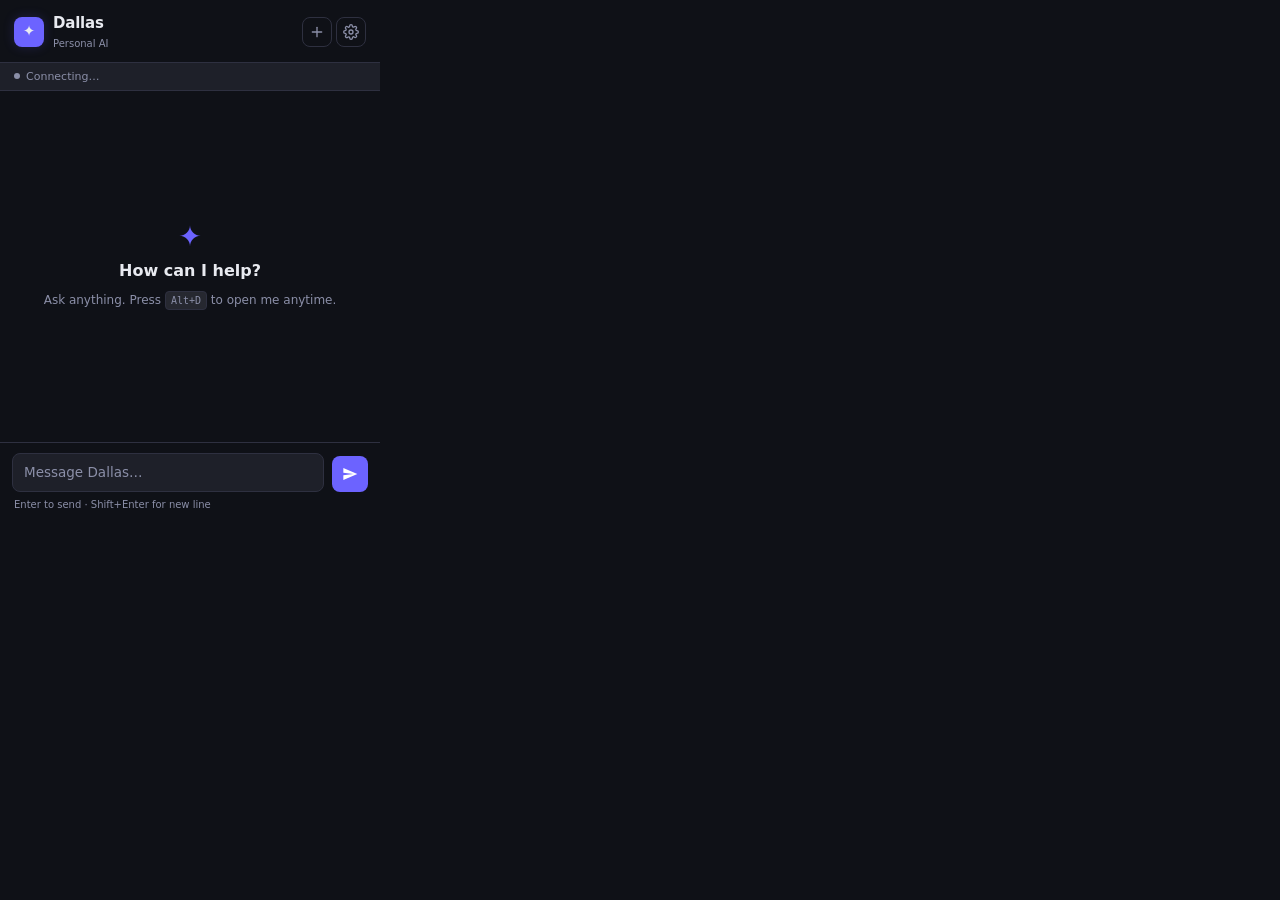
<file: chrome-extension/popup.html>
<!DOCTYPE html>
<html lang="en">
<head>
  <meta charset="UTF-8" />
  <meta name="viewport" content="width=device-width, initial-scale=1.0" />
  <title>Dallas Copilot</title>
  <link rel="stylesheet" href="popup.css" />
</head>
<body>

  <!-- Header -->
  <header class="header">
    <div class="logo">
      <div class="logo-icon">✦</div>
      <div>
        <div class="logo-name">Dallas</div>
        <div class="logo-sub">Personal AI</div>
      </div>
    </div>
    <div class="header-actions">
      <button class="icon-btn" id="btn-new-chat" title="New chat (Alt+Shift+D)">
        <svg width="16" height="16" viewBox="0 0 24 24" fill="none" stroke="currentColor" stroke-width="2" stroke-linecap="round" stroke-linejoin="round">
          <line x1="12" y1="5" x2="12" y2="19"/><line x1="5" y1="12" x2="19" y2="12"/>
        </svg>
      </button>
      <button class="icon-btn" id="btn-settings" title="Settings">
        <svg width="16" height="16" viewBox="0 0 24 24" fill="none" stroke="currentColor" stroke-width="2" stroke-linecap="round" stroke-linejoin="round">
          <circle cx="12" cy="12" r="3"/>
          <path d="M19.4 15a1.65 1.65 0 0 0 .33 1.82l.06.06a2 2 0 0 1-2.83 2.83l-.06-.06a1.65 1.65 0 0 0-1.82-.33 1.65 1.65 0 0 0-1 1.51V21a2 2 0 0 1-4 0v-.09A1.65 1.65 0 0 0 9 19.4a1.65 1.65 0 0 0-1.82.33l-.06.06a2 2 0 0 1-2.83-2.83l.06-.06A1.65 1.65 0 0 0 4.68 15a1.65 1.65 0 0 0-1.51-1H3a2 2 0 0 1 0-4h.09A1.65 1.65 0 0 0 4.6 9a1.65 1.65 0 0 0-.33-1.82l-.06-.06a2 2 0 0 1 2.83-2.83l.06.06A1.65 1.65 0 0 0 9 4.68a1.65 1.65 0 0 0 1-1.51V3a2 2 0 0 1 4 0v.09a1.65 1.65 0 0 0 1 1.51 1.65 1.65 0 0 0 1.82-.33l.06-.06a2 2 0 0 1 2.83 2.83l-.06.06A1.65 1.65 0 0 0 19.4 9a1.65 1.65 0 0 0 1.51 1H21a2 2 0 0 1 0 4h-.09a1.65 1.65 0 0 0-1.51 1z"/>
        </svg>
      </button>
    </div>
  </header>

  <!-- Status bar -->
  <div class="status-bar" id="status-bar">
    <span class="status-dot" id="status-dot"></span>
    <span id="status-text">Connecting…</span>
  </div>

  <!-- Messages -->
  <main class="messages" id="messages">
    <div class="welcome" id="welcome">
      <div class="welcome-icon">✦</div>
      <div class="welcome-title">How can I help?</div>
      <div class="welcome-sub">Ask anything. Press <kbd>Alt+D</kbd> to open me anytime.</div>
    </div>
  </main>

  <!-- Input area -->
  <footer class="input-area">
    <div class="input-row">
      <textarea
        id="input"
        class="input"
        placeholder="Message Dallas…"
        rows="1"
        autocomplete="off"
        spellcheck="true"
      ></textarea>
      <button class="send-btn" id="btn-send" title="Send (Enter)">
        <svg width="16" height="16" viewBox="0 0 24 24" fill="currentColor">
          <path d="M2.01 21L23 12 2.01 3 2 10l15 2-15 2z"/>
        </svg>
      </button>
    </div>
    <div class="input-hint">Enter to send · Shift+Enter for new line</div>
  </footer>

  <!-- Route badge (shown after AI reply) -->
  <div class="route-badge hidden" id="route-badge"></div>

  <script src="popup.js"></script>
</body>
</html>
</file>
<file: chrome-extension/popup.css>
/* ── Reset ──────────────────────────────────────────────────────────────── */
*, *::before, *::after { box-sizing: border-box; margin: 0; padding: 0; }

/* ── Tokens (match Dallas web UI) ──────────────────────────────────────── */
:root {
  --bg:          #0f1117;
  --surface:     #1e2029;
  --surface2:    #262830;
  --border:      #2e3040;
  --text:        #e8eaf0;
  --text-muted:  #8b8fa8;
  --accent:      #6c63ff;
  --accent-dim:  #3d3880;
  --accent-glow: rgba(108, 99, 255, 0.18);
  --user-bg:     #6c63ff;
  --success:     #34d399;
  --error:       #f87171;
  --warning:     #fbbf24;
  --radius:      12px;
  --radius-sm:   8px;
  --font:        -apple-system, BlinkMacSystemFont, "Segoe UI", system-ui, sans-serif;
  --mono:        "SF Mono", "Fira Code", Consolas, monospace;
}

html {
  width: 380px;
  min-height: 520px;
}

body {
  width: 380px;
  min-height: 520px;
  max-height: 600px;
  background: var(--bg);
  color: var(--text);
  font-family: var(--font);
  font-size: 14px;
  line-height: 1.55;
  display: flex;
  flex-direction: column;
  overflow: hidden;
}

/* ── Header ─────────────────────────────────────────────────────────────── */
.header {
  display: flex;
  align-items: center;
  justify-content: space-between;
  padding: 12px 14px 10px;
  border-bottom: 1px solid var(--border);
  flex-shrink: 0;
}

.logo {
  display: flex;
  align-items: center;
  gap: 9px;
}

.logo-icon {
  width: 30px;
  height: 30px;
  background: var(--accent);
  border-radius: 8px;
  display: flex;
  align-items: center;
  justify-content: center;
  font-size: 15px;
  box-shadow: 0 0 12px var(--accent-glow);
  flex-shrink: 0;
}

.logo-name { font-size: 15px; font-weight: 700; letter-spacing: -0.2px; }
.logo-sub  { font-size: 10px; color: var(--text-muted); margin-top: 1px; }

.header-actions { display: flex; gap: 4px; }

.icon-btn {
  width: 30px;
  height: 30px;
  background: transparent;
  border: 1px solid var(--border);
  border-radius: var(--radius-sm);
  color: var(--text-muted);
  cursor: pointer;
  display: flex;
  align-items: center;
  justify-content: center;
  transition: background 0.15s, color 0.15s, border-color 0.15s;
}
.icon-btn:hover {
  background: var(--surface2);
  color: var(--text);
  border-color: var(--accent-dim);
}

/* ── Status bar ─────────────────────────────────────────────────────────── */
.status-bar {
  display: flex;
  align-items: center;
  gap: 6px;
  padding: 5px 14px;
  font-size: 11px;
  color: var(--text-muted);
  background: var(--surface);
  border-bottom: 1px solid var(--border);
  flex-shrink: 0;
}

.status-dot {
  width: 6px;
  height: 6px;
  border-radius: 50%;
  background: var(--text-muted);
  flex-shrink: 0;
  transition: background 0.3s;
}
.status-dot.ok      { background: var(--success); }
.status-dot.error   { background: var(--error); }
.status-dot.loading { background: var(--warning); animation: pulse 1s infinite; }

@keyframes pulse { 0%,100% { opacity: 1; } 50% { opacity: 0.4; } }

/* ── Messages ────────────────────────────────────────────────────────────── */
.messages {
  flex: 1;
  overflow-y: auto;
  padding: 14px 12px;
  display: flex;
  flex-direction: column;
  gap: 10px;
  scroll-behavior: smooth;
}

.messages::-webkit-scrollbar { width: 4px; }
.messages::-webkit-scrollbar-track { background: transparent; }
.messages::-webkit-scrollbar-thumb { background: var(--border); border-radius: 2px; }

/* Welcome state */
.welcome {
  display: flex;
  flex-direction: column;
  align-items: center;
  justify-content: center;
  gap: 8px;
  padding: 30px 20px;
  text-align: center;
  flex: 1;
}

.welcome-icon {
  font-size: 28px;
  color: var(--accent);
  line-height: 1;
}

.welcome-title { font-size: 16px; font-weight: 600; }
.welcome-sub   { font-size: 12px; color: var(--text-muted); line-height: 1.5; }

kbd {
  display: inline-block;
  padding: 1px 5px;
  border: 1px solid var(--border);
  border-radius: 4px;
  font-family: var(--mono);
  font-size: 10px;
  background: var(--surface2);
}

/* Message rows */
.msg-row {
  display: flex;
  flex-direction: column;
  gap: 2px;
  max-width: 90%;
}

.msg-row.user { align-self: flex-end; align-items: flex-end; }
.msg-row.ai   { align-self: flex-start; align-items: flex-start; }

.msg-bubble {
  padding: 9px 12px;
  border-radius: var(--radius);
  font-size: 13.5px;
  line-height: 1.5;
  word-break: break-word;
}

.msg-row.user .msg-bubble {
  background: var(--user-bg);
  color: #fff;
  border-bottom-right-radius: 4px;
}

.msg-row.ai .msg-bubble {
  background: var(--surface);
  border: 1px solid var(--border);
  border-bottom-left-radius: 4px;
}

.msg-row.ai .msg-bubble pre {
  background: var(--surface2);
  border: 1px solid var(--border);
  border-radius: var(--radius-sm);
  padding: 8px 10px;
  overflow-x: auto;
  font-size: 12px;
  margin: 6px 0;
  font-family: var(--mono);
}

.msg-row.ai .msg-bubble code {
  background: var(--surface2);
  border-radius: 4px;
  padding: 1px 4px;
  font-size: 12px;
  font-family: var(--mono);
}

.msg-row.ai .msg-bubble pre code {
  background: transparent;
  padding: 0;
}

.msg-row.ai .msg-bubble p { margin: 4px 0; }
.msg-row.ai .msg-bubble p:first-child { margin-top: 0; }
.msg-row.ai .msg-bubble p:last-child  { margin-bottom: 0; }

.msg-meta {
  font-size: 10px;
  color: var(--text-muted);
  padding: 0 4px;
}

/* Typing indicator */
.typing-indicator {
  display: flex;
  gap: 4px;
  align-items: center;
  padding: 10px 14px;
  background: var(--surface);
  border: 1px solid var(--border);
  border-radius: var(--radius);
  border-bottom-left-radius: 4px;
}

.typing-dot {
  width: 6px;
  height: 6px;
  border-radius: 50%;
  background: var(--text-muted);
  animation: bounce 1.2s infinite;
}
.typing-dot:nth-child(2) { animation-delay: 0.2s; }
.typing-dot:nth-child(3) { animation-delay: 0.4s; }

@keyframes bounce {
  0%, 80%, 100% { transform: translateY(0); }
  40%            { transform: translateY(-5px); }
}

/* ── Input area ──────────────────────────────────────────────────────────── */
.input-area {
  padding: 10px 12px 8px;
  border-top: 1px solid var(--border);
  background: var(--bg);
  flex-shrink: 0;
}

.input-row {
  display: flex;
  align-items: flex-end;
  gap: 8px;
}

.input {
  flex: 1;
  background: var(--surface);
  border: 1px solid var(--border);
  border-radius: var(--radius-sm);
  color: var(--text);
  font-family: var(--font);
  font-size: 13.5px;
  line-height: 1.5;
  padding: 8px 11px;
  resize: none;
  outline: none;
  min-height: 36px;
  max-height: 100px;
  overflow-y: auto;
  transition: border-color 0.15s;
}
.input:focus    { border-color: var(--accent); }
.input::placeholder { color: var(--text-muted); }

.send-btn {
  width: 36px;
  height: 36px;
  background: var(--accent);
  border: none;
  border-radius: var(--radius-sm);
  color: #fff;
  cursor: pointer;
  display: flex;
  align-items: center;
  justify-content: center;
  flex-shrink: 0;
  transition: background 0.15s, opacity 0.15s;
}
.send-btn:hover   { background: #5a52e0; }
.send-btn:active  { background: var(--accent-dim); }
.send-btn:disabled { opacity: 0.4; cursor: not-allowed; }

.input-hint {
  font-size: 10px;
  color: var(--text-muted);
  margin-top: 5px;
  padding: 0 2px;
}

/* ── Route badge ─────────────────────────────────────────────────────────── */
.route-badge {
  font-size: 10px;
  color: var(--text-muted);
  text-align: center;
  padding: 3px 12px 4px;
  border-top: 1px solid var(--border);
  background: var(--surface);
  flex-shrink: 0;
  letter-spacing: 0.2px;
}

.hidden { display: none !important; }
</file>
